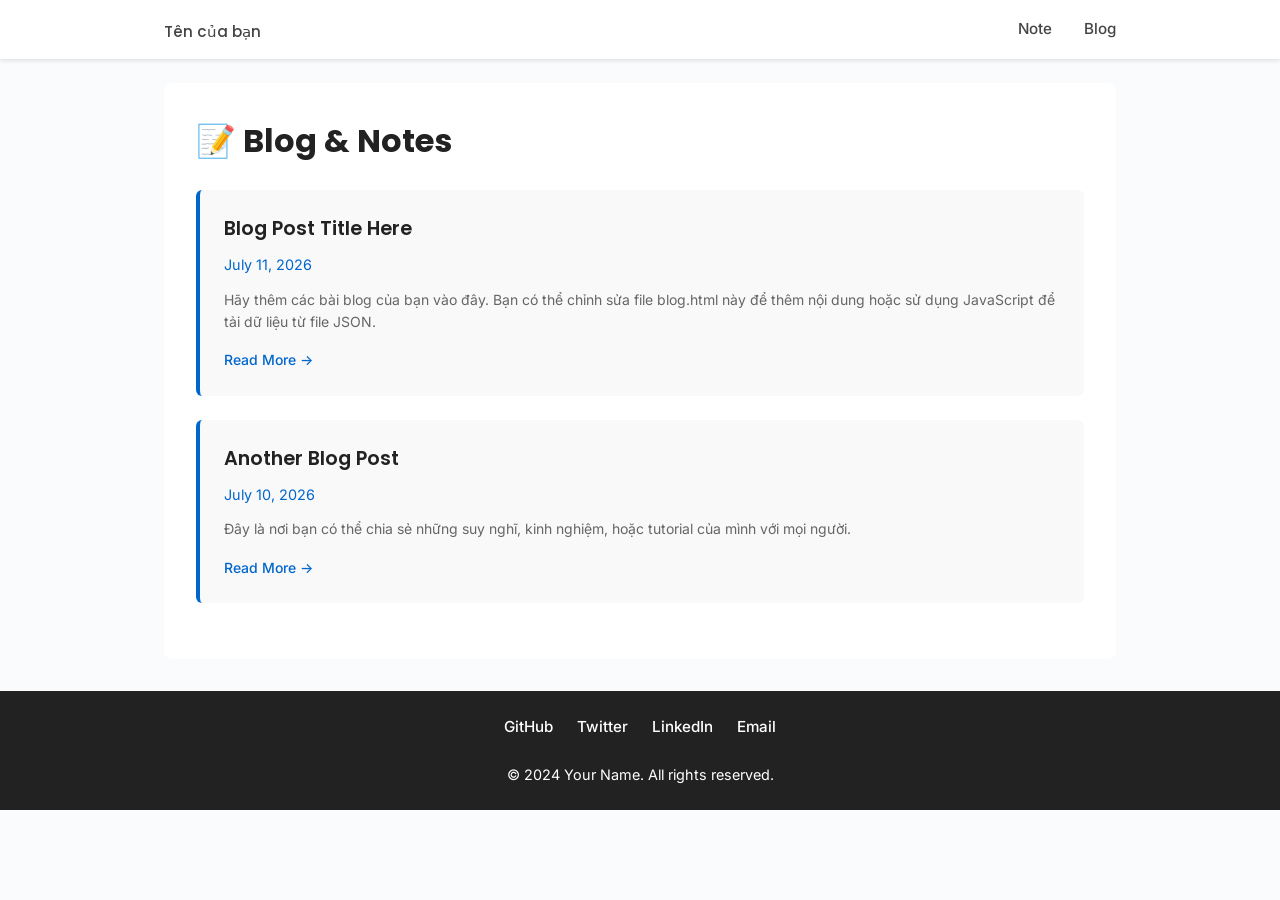
<file: blog.html>
<!DOCTYPE html>
<html lang="vi">
<head>
  <meta charset="UTF-8">
  <meta name="viewport" content="width=device-width, initial-scale=1.0">
  <title>Blog - My Portfolio</title>
  <link rel="preconnect" href="https://fonts.googleapis.com">
  <link rel="preconnect" href="https://fonts.gstatic.com" crossorigin>
  <link href="https://fonts.googleapis.com/css2?family=Inter:wght@300;400;500;600;700&family=Poppins:wght@600;700&display=swap" rel="stylesheet">
  
  <style>
    * {
      margin: 0;
      padding: 0;
      box-sizing: border-box;
    }

    body {
      font-family: 'Inter', sans-serif;
      line-height: 1.6;
      color: #444;
      background: #fafbfc;
      font-size: 14px;
    }

    /* Navigation */
    header {
      background: white;
      padding: 0.8rem 0;
      position: sticky;
      top: 0;
      box-shadow: 0 2px 4px rgba(0,0,0,0.1);
    }

    .container {
      max-width: 1000px;
      margin: 0 auto;
      padding: 0 1.5rem;
    }

    nav {
      display: flex;
      gap: 2rem;
      align-items: center;
    }

    nav h1 {
      font-size: 1.3rem;
      margin-right: auto;
      font-family: 'Poppins', sans-serif;
      font-weight: 600;
    }

    nav a {
      text-decoration: none;
      color: #444;
      font-weight: 500;
      transition: color 0.3s;
      font-size: 0.95rem;
    }

    nav a:hover {
      color: #0066cc;
    }

    /* Main Content */
    main {
      padding: 2rem 0;
    }

    .section {
      background: white;
      padding: 2rem;
      margin: 1.5rem 0;
      border-radius: 8px;
    }

    .section h1 {
      font-size: 2rem;
      margin-bottom: 1.5rem;
      color: #222;
      font-family: 'Poppins', sans-serif;
      font-weight: 700;
    }

    .blog-list {
      list-style: none;
    }

    .blog-item {
      padding: 1.5rem;
      margin-bottom: 1.5rem;
      background: #f9f9f9;
      border-radius: 6px;
      border-left: 4px solid #0066cc;
      cursor: pointer;
      transition: transform 0.3s, box-shadow 0.3s;
    }

    .blog-item:hover {
      transform: translateY(-2px);
      box-shadow: 0 4px 12px rgba(0,0,0,0.1);
    }

    .blog-item h3 {
      font-size: 1.2rem;
      margin-bottom: 0.5rem;
      color: #222;
      font-family: 'Poppins', sans-serif;
      font-weight: 600;
    }

    .blog-date {
      color: #0066cc;
      font-size: 0.9rem;
      margin-bottom: 0.8rem;
    }

    .blog-excerpt {
      color: #666;
      line-height: 1.6;
    }

    .blog-item a {
      display: inline-block;
      margin-top: 1rem;
      color: #0066cc;
      text-decoration: none;
      font-weight: 500;
    }

    .blog-item a:hover {
      text-decoration: underline;
    }

    /* Footer */
    footer {
      background: #222;
      color: white;
      text-align: center;
      padding: 1.5rem;
      margin-top: 2rem;
      font-size: 0.9rem;
    }

    .social-links {
      display: flex;
      gap: 1.5rem;
      justify-content: center;
      margin-bottom: 1rem;
    }

    .social-links a {
      color: white;
      text-decoration: none;
      font-weight: 500;
      transition: color 0.3s;
      font-size: 0.95rem;
    }

    .social-links a:hover {
      color: #0066cc;
    }

    @media (max-width: 768px) {
      nav {
        flex-direction: column;
        gap: 1rem;
      }

      .section {
        padding: 1.5rem;
      }

      .section h1 {
        font-size: 1.5rem;
      }
    }
  </style>
</head>
<body>
  <!-- Navigation -->
  <header>
    <div class="container">
      <nav id="navbar"></nav>
    </div>
  </header>

  <!-- Main Content -->
  <main class="container">
    <div class="section">
      <h1>📝 Blog & Notes</h1>
      <ul class="blog-list" id="blogList">
        <li class="blog-item">
          <h3>Blog Post Title Here</h3>
          <div class="blog-date">July 11, 2026</div>
          <p class="blog-excerpt">
            Hãy thêm các bài blog của bạn vào đây. Bạn có thể chỉnh sửa file blog.html này để thêm nội dung hoặc sử dụng JavaScript để tải dữ liệu từ file JSON.
          </p>
          <a href="#">Read More →</a>
        </li>
        <li class="blog-item">
          <h3>Another Blog Post</h3>
          <div class="blog-date">July 10, 2026</div>
          <p class="blog-excerpt">
            Đây là nơi bạn có thể chia sẻ những suy nghĩ, kinh nghiệm, hoặc tutorial của mình với mọi người.
          </p>
          <a href="#">Read More →</a>
        </li>
      </ul>
    </div>
  </main>

  <!-- Footer -->
  <footer id="footer"></footer>

  <script>
    // Load navigation từ data.json
    async function loadData() {
      try {
        const response = await fetch('data.json');
        const data = await response.json();
        renderNavbar(data.profile.name, data.navigation);
        renderFooter(data.social);
      } catch (error) {
        console.error('Error loading data:', error);
      }
    }

    // Render Navigation
    function renderNavbar(name, navItems) {
      const navbar = document.getElementById('navbar');
      navbar.innerHTML = `<h1><a href="index.html" style="text-decoration: none; color: inherit; cursor: pointer;">${name}</a></h1>`;
      
      navItems.forEach(item => {
        const link = document.createElement('a');
        link.href = item.href;
        link.textContent = item.label;
        navbar.appendChild(link);
      });
    }

    // Render Footer
    function renderFooter(social) {
      const footer = document.getElementById('footer');
      let html = '<div class="social-links">';
      
      if (social.github) html += `<a href="${social.github}" target="_blank">GitHub</a>`;
      if (social.twitter) html += `<a href="${social.twitter}" target="_blank">Twitter</a>`;
      if (social.linkedin) html += `<a href="${social.linkedin}" target="_blank">LinkedIn</a>`;
      if (social.email) html += `<a href="mailto:${social.email}">Email</a>`;
      
      html += '</div><p style="margin-top: 1.5rem;">© 2024 Your Name. All rights reserved.</p>';
      
      footer.innerHTML = html;
    }

    // Load on page load
    loadData();
  </script>
</body>
</html>
</file>
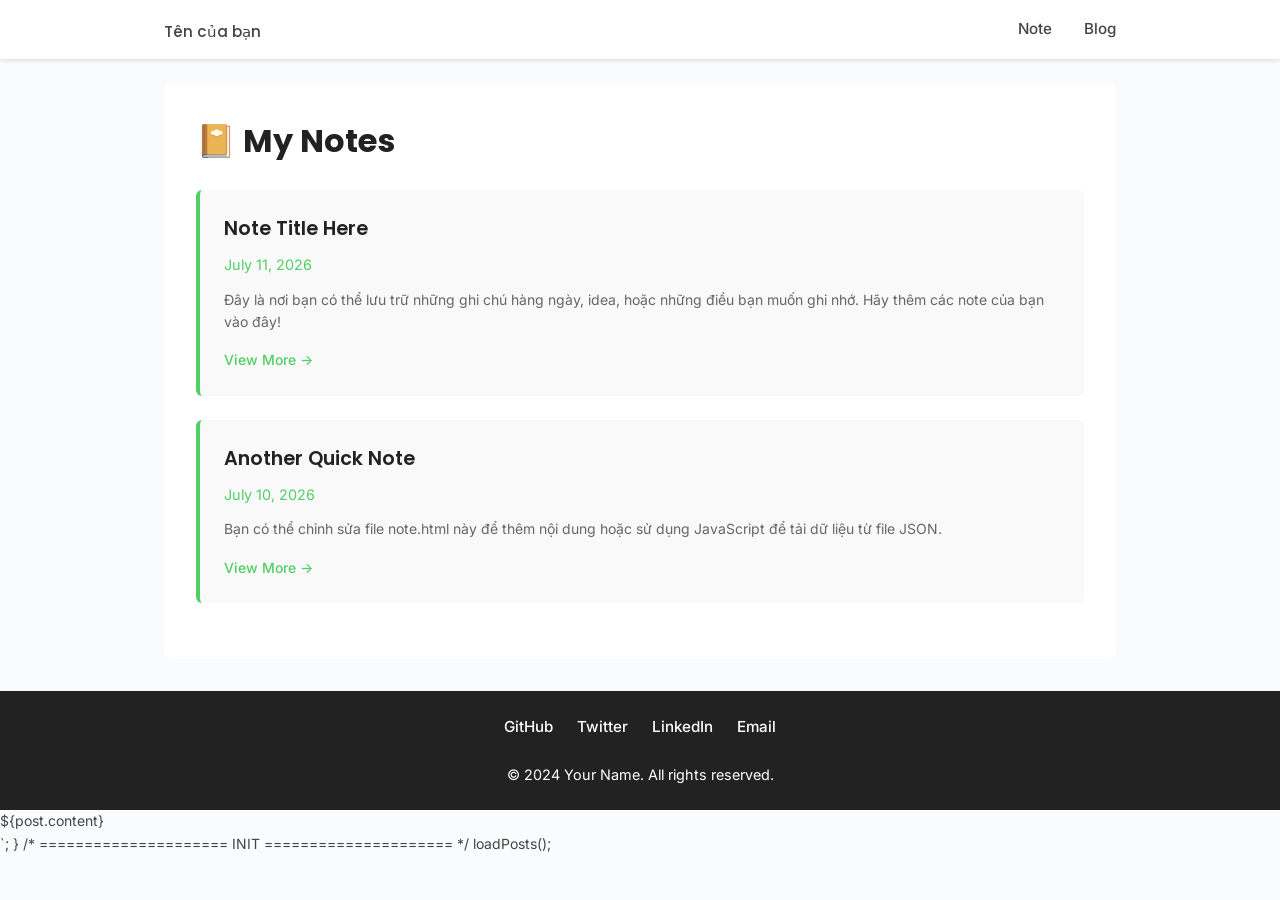
<file: note.html>
<!DOCTYPE html>
<html lang="vi">
<head>
  <meta charset="UTF-8">
  <meta name="viewport" content="width=device-width, initial-scale=1.0">
  <title>Note - My Portfolio</title>
  <link rel="preconnect" href="https://fonts.googleapis.com">
  <link rel="preconnect" href="https://fonts.gstatic.com" crossorigin>
  <link href="https://fonts.googleapis.com/css2?family=Inter:wght@300;400;500;600;700&family=Poppins:wght@600;700&display=swap" rel="stylesheet">
  
  <style>
    * {
      margin: 0;
      padding: 0;
      box-sizing: border-box;
    }

    body {
      font-family: 'Inter', sans-serif;
      line-height: 1.6;
      color: #444;
      background: #fafbfc;
      font-size: 14px;
    }

    /* Navigation */
    header {
      background: white;
      padding: 0.8rem 0;
      position: sticky;
      top: 0;
      box-shadow: 0 2px 4px rgba(0,0,0,0.1);
    }

    .container {
      max-width: 1000px;
      margin: 0 auto;
      padding: 0 1.5rem;
    }

    nav {
      display: flex;
      gap: 2rem;
      align-items: center;
    }

    nav h1 {
      font-size: 1.3rem;
      margin-right: auto;
      font-family: 'Poppins', sans-serif;
      font-weight: 600;
    }

    nav a {
      text-decoration: none;
      color: #444;
      font-weight: 500;
      transition: color 0.3s;
      font-size: 0.95rem;
    }

    nav a:hover {
      color: #0066cc;
    }

    /* Main Content */
    main {
      padding: 2rem 0;
    }

    .section {
      background: white;
      padding: 2rem;
      margin: 1.5rem 0;
      border-radius: 8px;
    }

    .section h1 {
      font-size: 2rem;
      margin-bottom: 1.5rem;
      color: #222;
      font-family: 'Poppins', sans-serif;
      font-weight: 700;
    }

    .notes-list {
      list-style: none;
    }

    .note-item {
      padding: 1.5rem;
      margin-bottom: 1.5rem;
      background: #f9f9f9;
      border-radius: 6px;
      border-left: 4px solid #51cf66;
      cursor: pointer;
      transition: transform 0.3s, box-shadow 0.3s;
    }

    .note-item:hover {
      transform: translateY(-2px);
      box-shadow: 0 4px 12px rgba(0,0,0,0.1);
    }

    .note-item h3 {
      font-size: 1.2rem;
      margin-bottom: 0.5rem;
      color: #222;
      font-family: 'Poppins', sans-serif;
      font-weight: 600;
    }

    .note-date {
      color: #51cf66;
      font-size: 0.9rem;
      margin-bottom: 0.8rem;
    }

    .note-content {
      color: #666;
      line-height: 1.6;
    }

    .note-item a {
      display: inline-block;
      margin-top: 1rem;
      color: #51cf66;
      text-decoration: none;
      font-weight: 500;
    }

    .note-item a:hover {
      text-decoration: underline;
    }

    /* Footer */
    footer {
      background: #222;
      color: white;
      text-align: center;
      padding: 1.5rem;
      margin-top: 2rem;
      font-size: 0.9rem;
    }

    .social-links {
      display: flex;
      gap: 1.5rem;
      justify-content: center;
      margin-bottom: 1rem;
    }

    .social-links a {
      color: white;
      text-decoration: none;
      font-weight: 500;
      transition: color 0.3s;
      font-size: 0.95rem;
    }

    .social-links a:hover {
      color: #0066cc;
    }

    @media (max-width: 768px) {
      nav {
        flex-direction: column;
        gap: 1rem;
      }

      .section {
        padding: 1.5rem;
      }

      .section h1 {
        font-size: 1.5rem;
      }
    }
  </style>
</head>
<body>
  <!-- Navigation -->
  <header>
    <div class="container">
      <nav id="navbar"></nav>
    </div>
  </header>

  <!-- Main Content -->
  <main class="container">
    <div class="section">
      <h1>📔 My Notes</h1>
      <ul class="notes-list" id="notesList">
        <li class="note-item">
          <h3>Note Title Here</h3>
          <div class="note-date">July 11, 2026</div>
          <p class="note-content">
            Đây là nơi bạn có thể lưu trữ những ghi chú hàng ngày, idea, hoặc những điều bạn muốn ghi nhớ. Hãy thêm các note của bạn vào đây!
          </p>
          <a href="#">View More →</a>
        </li>
        <li class="note-item">
          <h3>Another Quick Note</h3>
          <div class="note-date">July 10, 2026</div>
          <p class="note-content">
            Bạn có thể chỉnh sửa file note.html này để thêm nội dung hoặc sử dụng JavaScript để tải dữ liệu từ file JSON.
          </p>
          <a href="#">View More →</a>
        </li>
      </ul>
    </div>
  </main>

  <!-- Footer -->
  <footer id="footer"></footer>

  <script>
    // Load navigation từ data.json
    async function loadData() {
      try {
        const response = await fetch('data.json');
        const data = await response.json();
        renderNavbar(data.profile.name, data.navigation);
        renderFooter(data.social);
      } catch (error) {
        console.error('Error loading data:', error);
      }
    }

    // Render Navigation
    function renderNavbar(name, navItems) {
      const navbar = document.getElementById('navbar');
      navbar.innerHTML = `<h1><a href="index.html" style="text-decoration: none; color: inherit; cursor: pointer;">${name}</a></h1>`;
      
      navItems.forEach(item => {
        const link = document.createElement('a');
        link.href = item.href;
        link.textContent = item.label;
        navbar.appendChild(link);
      });
    }

    // Render Footer
    function renderFooter(social) {
      const footer = document.getElementById('footer');
      let html = '<div class="social-links">';
      
      if (social.github) html += `<a href="${social.github}" target="_blank">GitHub</a>`;
      if (social.twitter) html += `<a href="${social.twitter}" target="_blank">Twitter</a>`;
      if (social.linkedin) html += `<a href="${social.linkedin}" target="_blank">LinkedIn</a>`;
      if (social.email) html += `<a href="mailto:${social.email}">Email</a>`;
      
      html += '</div><p style="margin-top: 1.5rem;">© 2024 Your Name. All rights reserved.</p>';
      
      footer.innerHTML = html;
    }

    // Load on page load
    loadData();
  </script>
</body>
</html>
    <div>${post.content}</div>
  `;

}

/* =====================
   INIT
===================== */
loadPosts();

</script>

</body>
</html>
</file>
